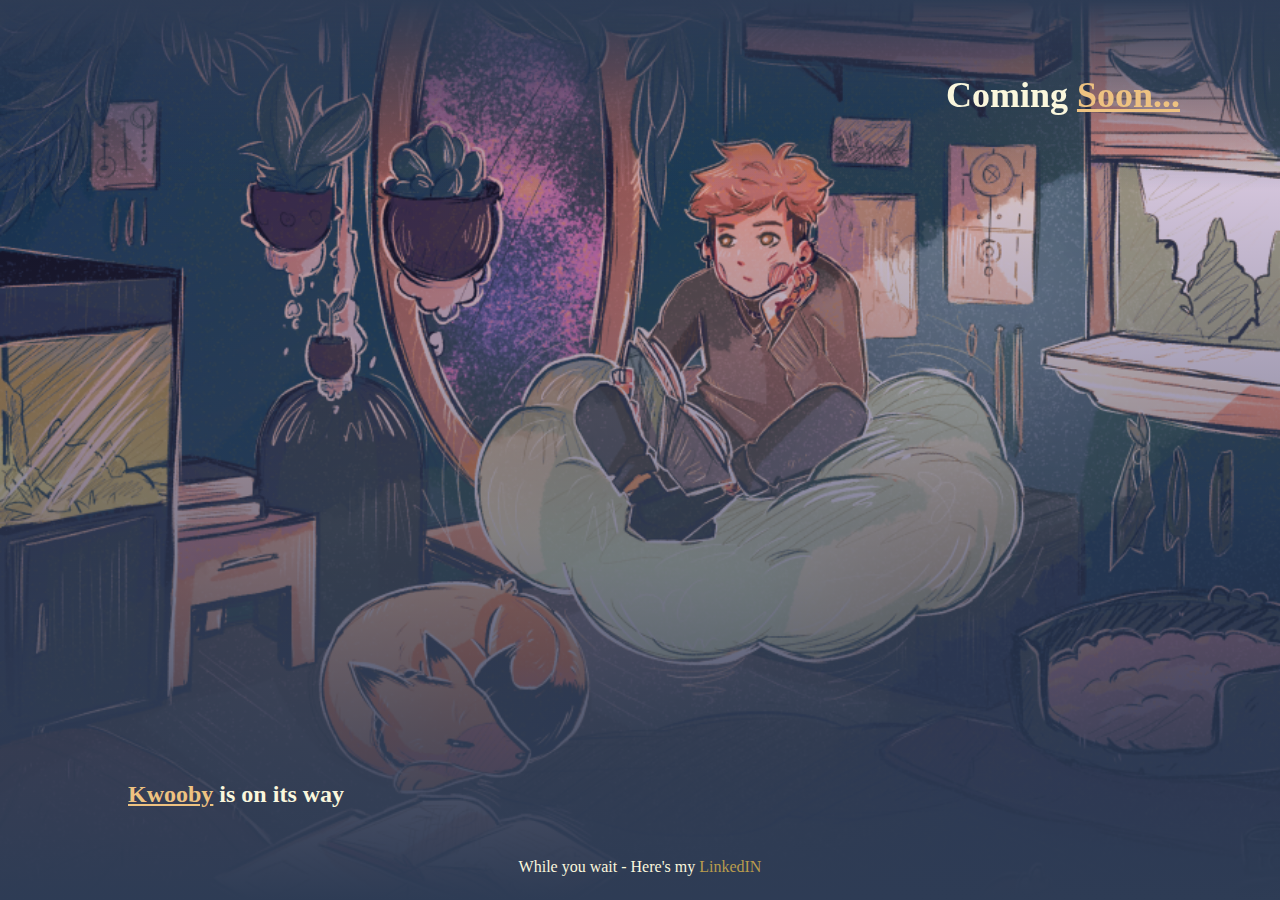
<file: index.html>
<!DOCTYPE html>
<html lang="en">
<head>
	<meta charset="UTF-8">
	<meta name="viewport" content="width=device-width, initial-scale=1.0">
	<title>kwooby coming soon</title>
	<link rel="stylesheet" href="styles.css">
</head>
<body class="wip-body">
	<header>
		<section class="wip-header">
			<h1 class="wip-h1">Coming <span class="wip-keyword">Soon...</span></h1>
		</section>
	</header>
	<section class="wip-section">
		<h2 class="wip-h2"><span class="wip-keyword">Kwooby</span> is on its way</h2>
		<p class="wip-p">While you wait - Here's my <a href="https://www.linkedin.com/in/alexcastela/">LinkedIN</a></p>
	</section>
	<footer></footer>
	<script src=""script.js></script>
</body>
</html>
</file>
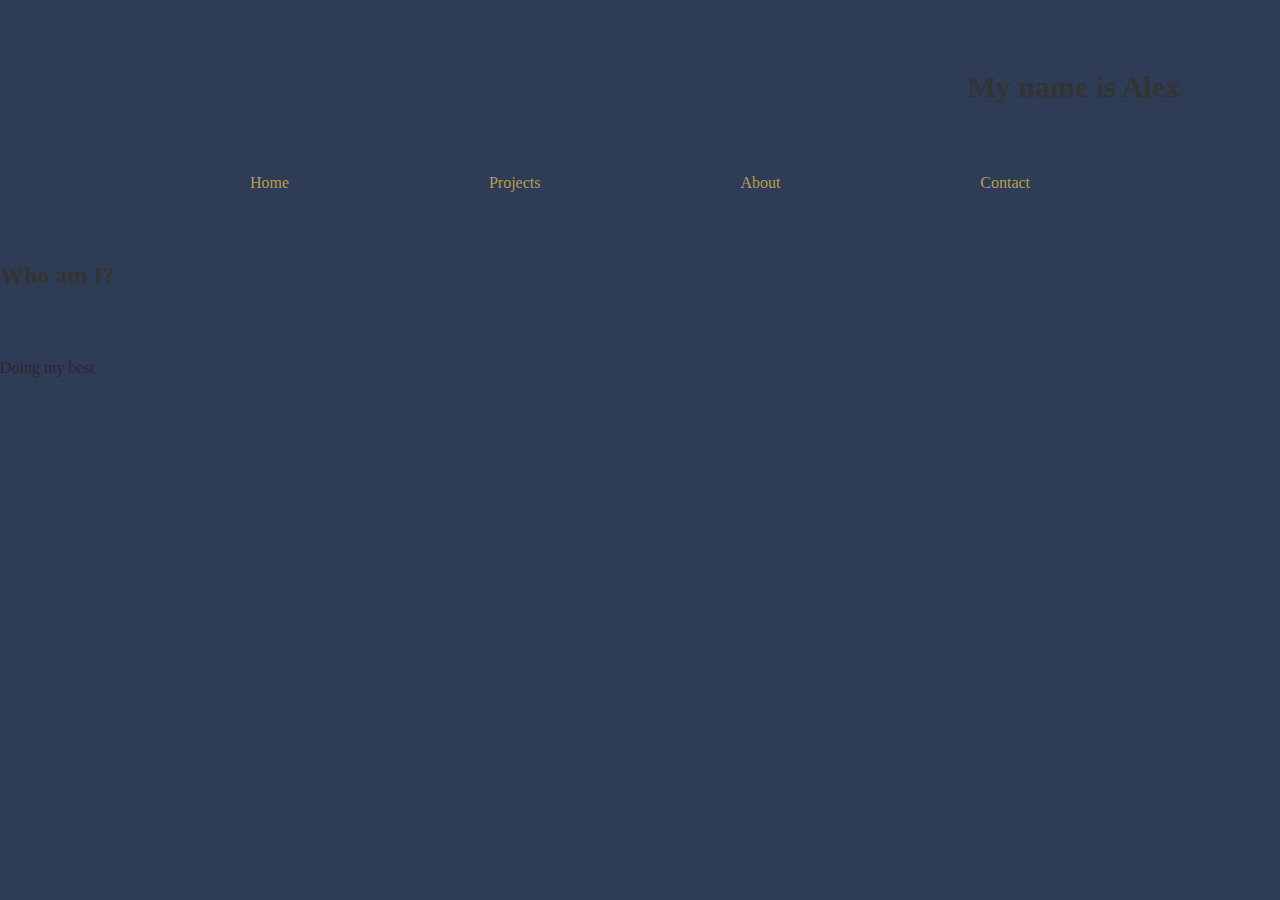
<file: about.html>
<!DOCTYPE html>
<html lang="en">
<head>
	<meta charset="UTF-8">
	<meta name="viewport" content="width=device-width, initial-scale=1.0">
	<title>About | Kwooby</title>
	<link rel="stylesheet" href="styles.css">
</head>
<body>
	<header>
		<h1>My name is Alex</h1>
		<nav>
			<a href="#home">Home</a>
			<a href="#projects">Projects</a>
			<a href="#about">About</a>
			<a href="#contact">Contact</a>
		</nav>
	</header>
	<div></div>
	<section class="about_section">
		<h2>Who am I?</h2>
		<p>Doing my best</p>
	</section>
	<script src=""script.js></script>
</body>
</html>
</file>
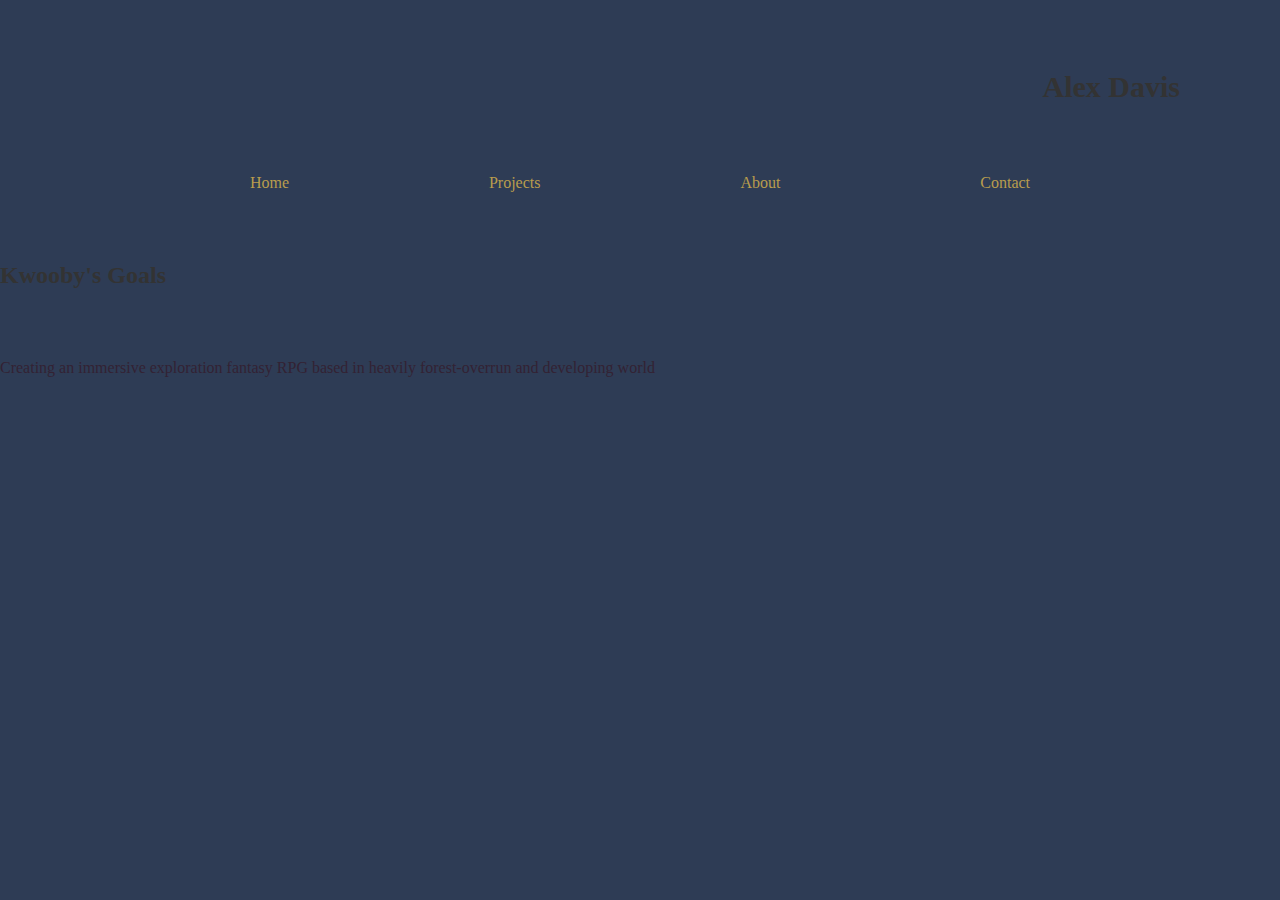
<file: home.html>
<!DOCTYPE html>
<html lang="en">
<head>
	<meta charset="UTF-8">
	<meta name="viewport" content="width=device-width, initial-scale=1.0">
	<title>kwooby.com</title>
	<link rel="stylesheet" href="styles.css">
</head>
<body>
	<header>
		<h1>Alex Davis</h1>
		<nav>
			<a href="#home">Home</a>
			<a href="#projects">Projects</a>
			<a href="#about">About</a>
			<a href="#contact">Contact</a>
		</nav>
	</header>
	<div></div>
	<section class="home_section">
		<h2>Kwooby's Goals</h2>
		<p>Creating an immersive exploration fantasy RPG based in heavily forest-overrun and developing world</p>
	</section>
	<script src=""script.js></script>
</body>
</html>
</file>
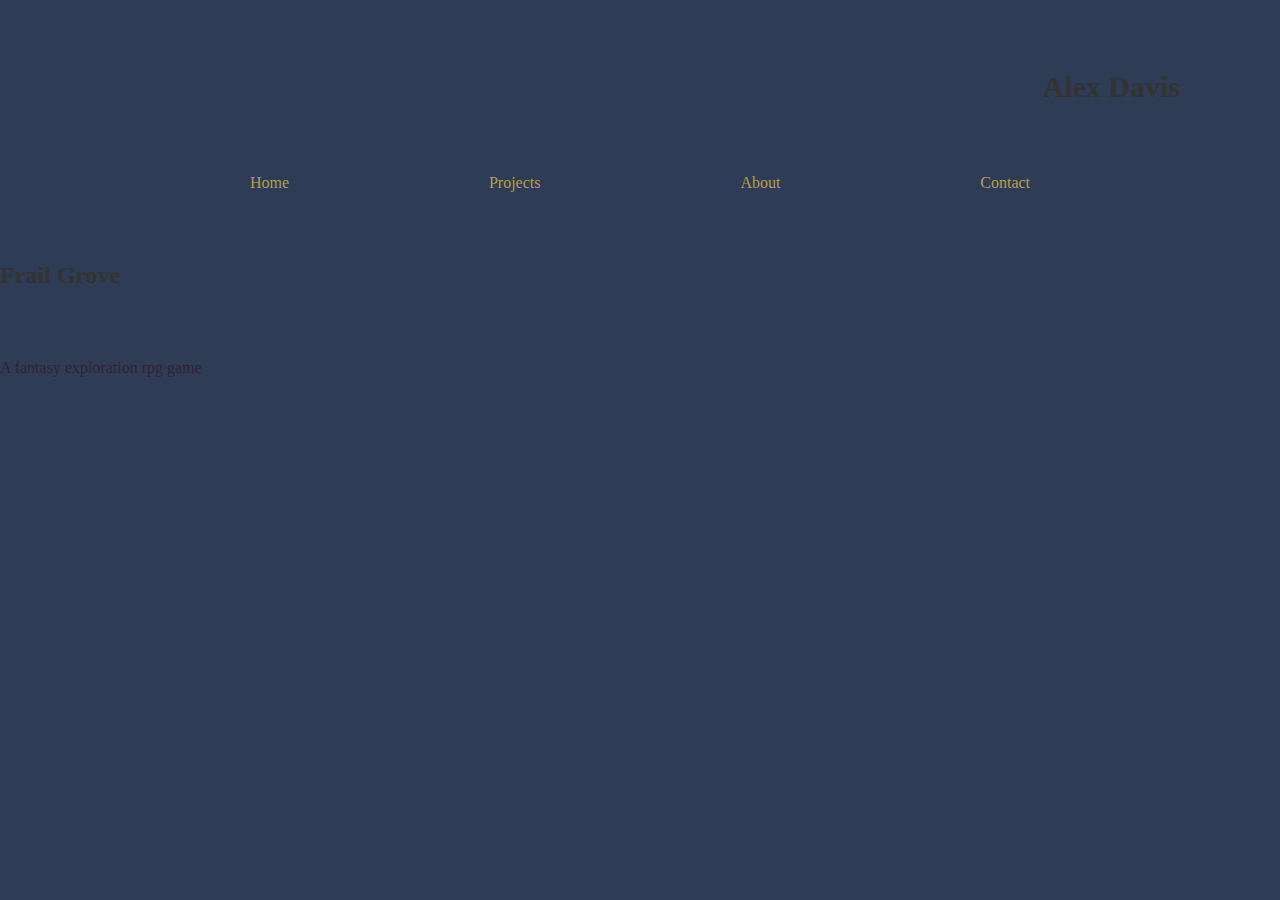
<file: projects.html>
<!DOCTYPE html>
<html lang="en">
<head>
	<meta charset="UTF-8">
	<meta name="viewport" content="width=device-width, initial-scale=1.0">
	<title>Projects | Kwooby</title>
	<link rel="stylesheet" href="styles.css">
</head>
<body>
	<header>
		<h1>Alex Davis</h1>
		<nav>
			<a href="#home">Home</a>
			<a href="#projects">Projects</a>
			<a href="#about">About</a>
			<a href="#contact">Contact</a>
		</nav>
	</header>
	<div></div>
	<section class="frail-grove">
		<h2>Frail Grove</h2>
		<p>A fantasy exploration rpg game</p>
	</section>
	<script src=""script.js></script>
</body>
</html>
</file>
<file: styles.css>
/*WIP & Coming-Soon page code*/

.wip-body {
	background-image: url("images/warlock.png");
	background-size: cover;
	background-position: center;
	background-repeat: no-repeat;
	height: 100%;
	max-height: none;
	width: 100%;
	max-width: none;
	margin: 0;
	padding: 0;
}
.wip-header {
	background: linear-gradient(to bottom, #2e3c55, rgba(0,0,0,0));
	padding: 0;
	margin: 0;
	width: 100%;
	top: 0;
	position: fixed;
}
.wip-h1 {
	color: #faf7dd;
	font-size:36px;
	text-align: right;
	padding: 50px 100px 50px 0;
}
.wip-section {
	background: linear-gradient(to top, #2e3c55, rgba(0,0,0,0));
	height: 100vh;
	margin: 0;
	display: flex;
	justify-content: flex-start;
	flex-direction: column;
}
.wip-h2 {
	color: #faf7dd;
	text-align: left;
	padding-left: 10%;
	padding-top: 61%;
	margin: 0;
}
.wip-p {
	color: #faf7dd;
	text-align: center;
	margin: 0;
}
.wip-keyword {
	font-weight: bold;
	color: #eec281;
	text-decoration: underline;
}

/*Actual website pages begin*/

body {
	font-family: Arial, sans-serif;
	background-color: #2e3c55;
	margin: 0;
	padding: 0;
}
nav {
	font-family: 'Times New Roman', Times, serif;
	color: #323;
	display: flex;
	justify-content: space-evenly;
	padding: 50px;
}
a {
	color: #b99c4d;
	text-decoration: none;
	font-size: 16px;
}
a:hover {
	color: #e4c894;
	text-decoration: underline;
}
a:visited {
	color: #9b8db9;
}
p {
	color: #323;
	text-align: left;
	padding-top: 50px;
	font-family: 'Times New Roman', Times, serif;
}
h1 {
	font-family: 'Times New Roman', Times, serif;
	font-size: 30px;
	color: #333;
	text-align: right;
	padding-top: 50px;
	padding-right: 100px;
}
h2 {
	font-family: 'Times New Roman', Times, serif;
	font-size: 24px;
	color: #333;
}
.contact-img {
	text-align: center;
	height: 300px;
	width: 300px;
	object-fit: cover;
	display: block;
}
</file>
